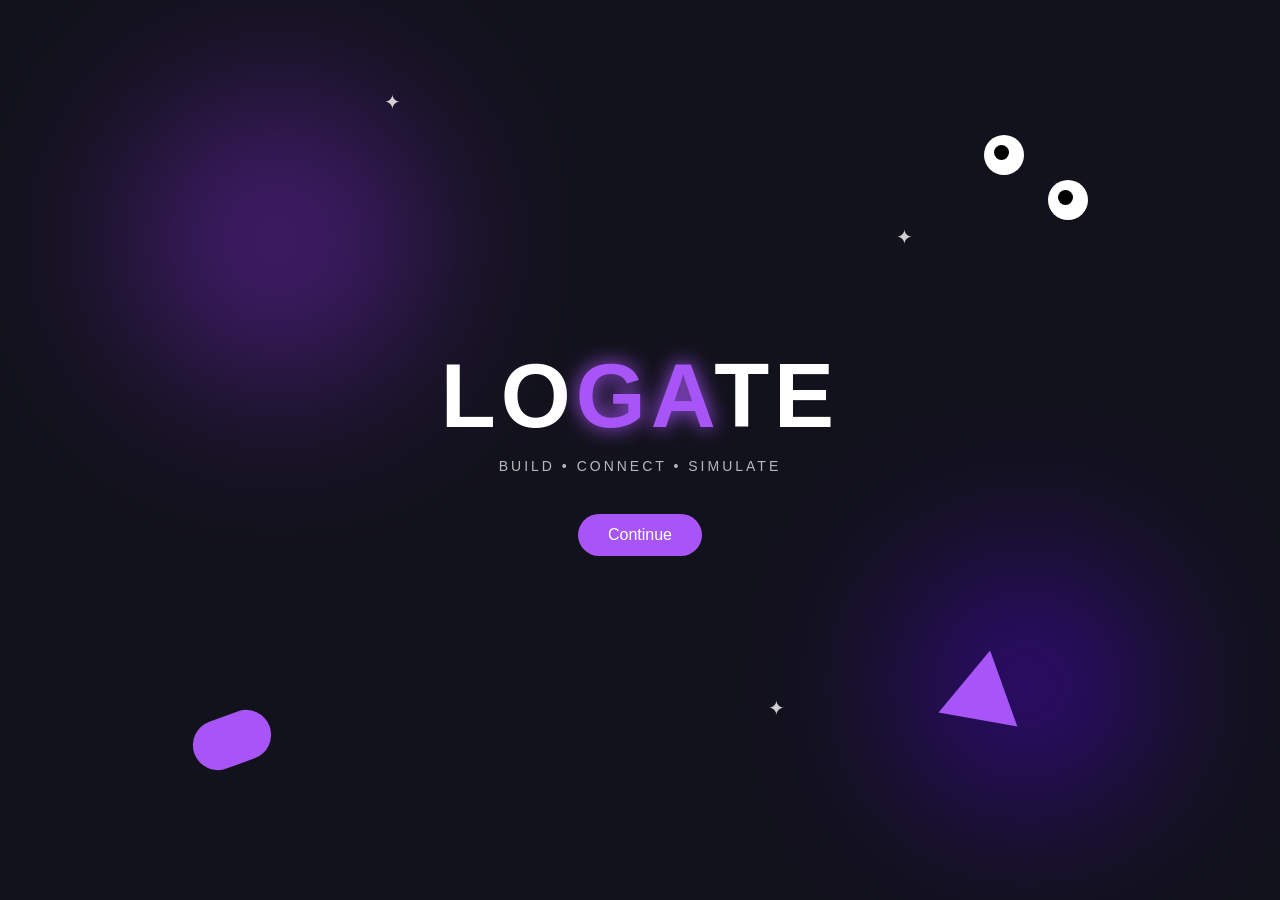
<file: index.html>
<!DOCTYPE html>
<html>
<head>
<title>LOGATE</title>

<style>
*{
    margin:0;
    padding:0;
    box-sizing:border-box;
    font-family:'Segoe UI', sans-serif;
}

body{
    height:100vh;
    background:#12121c;
    overflow:hidden;
    display:flex;
    justify-content:center;
    align-items:center;
    color:white;
}

/* ===== BACKGROUND DECOR ===== */

.bg-shape{
    position:absolute;
    border-radius:50%;
    filter:blur(80px);
    opacity:0.4;
}

.shape1{
    width:300px;
    height:300px;
    background:#8a2be2;
    top:10%;
    left:10%;
}

.shape2{
    width:250px;
    height:250px;
    background:#5f00ff;
    bottom:10%;
    right:10%;
}

/* ===== STARS ===== */

.star{
    position:absolute;
    color:white;
    font-size:20px;
    opacity:0.8;
    animation: blink 2s infinite alternate;
}

@keyframes blink{
    from{opacity:0.3;}
    to{opacity:1;}
}

/* ===== MAIN CONTAINER ===== */

.container{
    text-align:center;
    z-index:2;
    animation: float 3s ease-in-out infinite alternate;
}

@keyframes float{
    from{ transform:translateY(0);}
    to{ transform:translateY(-15px);}
}

/* ===== LOGO STYLE ===== */

.logo{
    font-size:90px;
    font-weight:900;
    letter-spacing:5px;
}

.logo span{
    color:#a855f7;
    text-shadow:0 0 20px #a855f7;
}

/* ===== TAGLINE ===== */

.tagline{
    margin-top:10px;
    font-size:14px;
    letter-spacing:3px;
    opacity:0.7;
}

/* ===== BUTTON ===== */

button{
    margin-top:40px;
    padding:12px 30px;
    border:none;
    border-radius:30px;
    background:#a855f7;
    color:white;
    font-size:16px;
    cursor:pointer;
    transition:0.3s;
}

button:hover{
    transform:scale(1.1);
    box-shadow:0 0 20px #a855f7;
}

/* ===== FUN ELEMENTS ===== */

/* Eyes */
.eye{
    position:absolute;
    width:40px;
    height:40px;
    background:white;
    border-radius:50%;
}

.eye::after{
    content:'';
    position:absolute;
    width:15px;
    height:15px;
    background:black;
    border-radius:50%;
    top:10px;
    left:10px;
}

.eye1{ top:15%; right:20%; }
.eye2{ top:20%; right:15%; }

/* Blob shape */
.blob{
    position:absolute;
    width:80px;
    height:50px;
    background:#a855f7;
    border-radius:40px;
    bottom:15%;
    left:15%;
    transform:rotate(-20deg);
}

/* Cat-like triangle */
.cat{
    position:absolute;
    width:0;
    height:0;
    border-left:40px solid transparent;
    border-right:40px solid transparent;
    border-bottom:70px solid #a855f7;
    bottom:20%;
    right:20%;
    transform:rotate(10deg);
}

</style>
</head>

<body>

<!-- Background glow -->
<div class="bg-shape shape1"></div>
<div class="bg-shape shape2"></div>

<!-- Stars -->
<div class="star" style="top:10%; left:30%;">✦</div>
<div class="star" style="top:25%; left:70%;">✦</div>
<div class="star" style="bottom:20%; left:60%;">✦</div>

<!-- Fun elements -->
<div class="eye eye1"></div>
<div class="eye eye2"></div>
<div class="blob"></div>
<div class="cat"></div>

<!-- Main -->
<div class="container">
    <div class="logo">
        LO<span>GA</span>TE
    </div>

    <div class="tagline">
        BUILD • CONNECT • SIMULATE
    </div>

    <button onclick="goToLogin()">Continue</button>
</div>

<script>
function goToLogin(){
    window.location.href = "login.html";
}
</script>

</body>
</html>
</file>
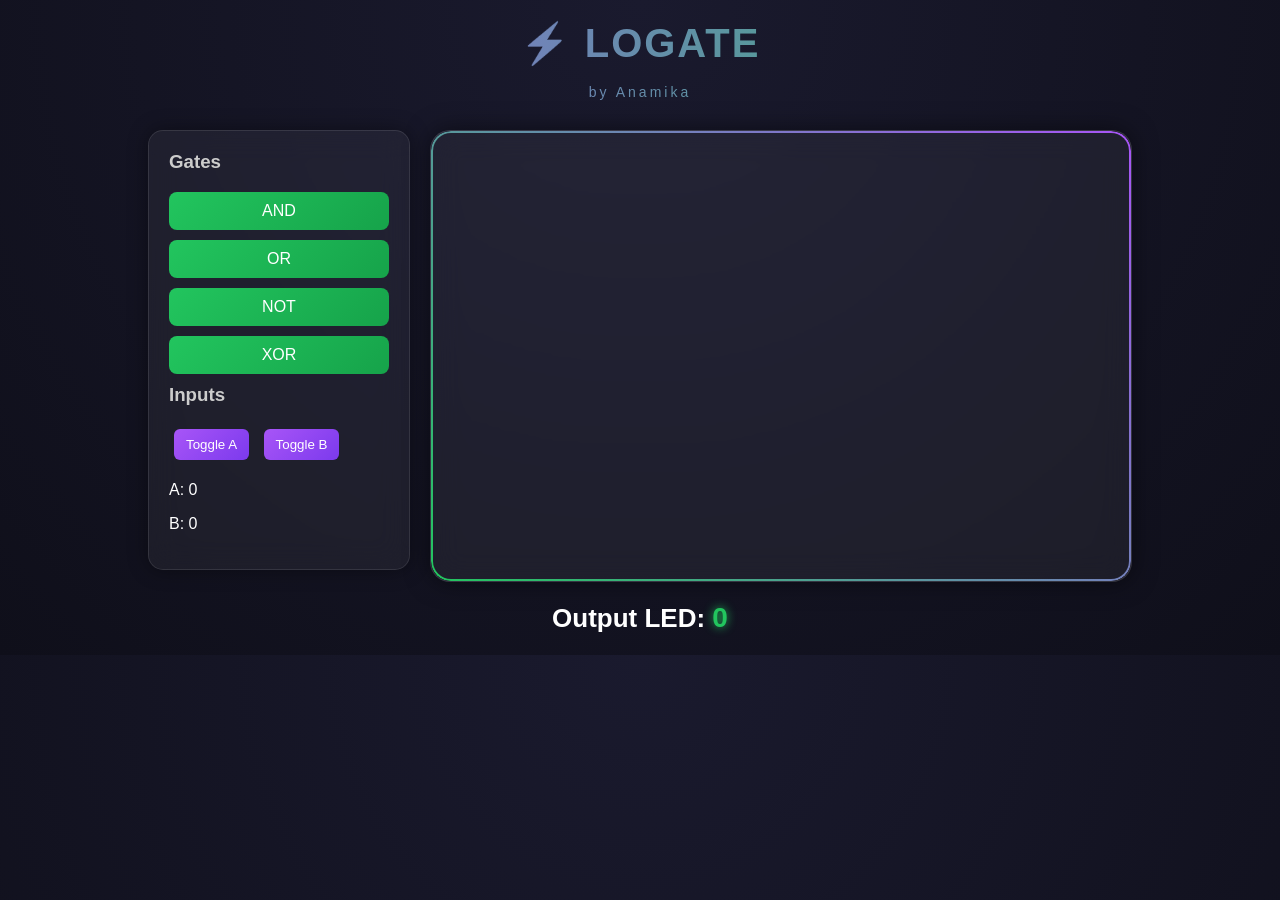
<file: simulator.html>
<!DOCTYPE html>

<html>
<head>
<title>Logic Gate Simulator</title>
<link rel="stylesheet" href="style.css">
</head>

<body>

<h1>⚡ LOGATE</h1>
<p class="brand">by Anamika</p>

<div class="container">

<!-- TOOLBOX -->

<div class="toolbox">
<h3>Gates</h3>

<div class="gate" draggable="true" data-type="AND">AND</div>
<div class="gate" draggable="true" data-type="OR">OR</div>
<div class="gate" draggable="true" data-type="NOT">NOT</div>
<div class="gate" draggable="true" data-type="XOR">XOR</div>

<h3>Inputs</h3>

<button onclick="toggleInput('A')">Toggle A</button> <button onclick="toggleInput('B')">Toggle B</button>

<p>A: <span id="A">0</span></p>
<p>B: <span id="B">0</span></p>

</div>

<!-- WORKSPACE -->

<div id="workspace">

<!-- 🔌 WIRE LAYER -->

<svg id="wireLayer"></svg>

</div>

</div>

<h2>Output LED: <span id="output">0</span></h2>

<!-- ✅ Correct script order -->

<script src="gates.js"></script>

<script src="script.js"></script>

</body>
</html>
</file>
<file: style.css>
/* ================= GLOBAL ================= */

body{
    margin:0;
    font-family: 'Poppins', sans-serif;
    background: radial-gradient(circle at top, #1a1a2e, #0f0f1a);
    color:white;
}

/* ================= HEADER ================= */

h1{
    text-align:center;
    margin-top:20px;
    font-size:40px;
    letter-spacing:2px;
    background: linear-gradient(90deg, #a855f7, #22c55e);
    -webkit-background-clip: text;
    -webkit-text-fill-color: transparent;
}

/* ================= MAIN LAYOUT ================= */

.container{
    display:flex;
    justify-content:center;
    align-items:flex-start;
    margin-top:30px;
    gap:20px;
}

/* ================= TOOLBOX ================= */

.toolbox{
    width:220px;
    background: rgba(255,255,255,0.05);
    backdrop-filter: blur(15px);
    padding:20px;
    border-radius:15px;
    box-shadow: 0 0 20px rgba(0,0,0,0.4);
    border:1px solid rgba(255,255,255,0.1);
}

.toolbox h3{
    margin-top:0;
    color:#ccc;
}

/* GATE BUTTONS */

.gate{
    background: linear-gradient(135deg, #22c55e, #16a34a);
    color:white;
    padding:10px;
    margin:10px 0;
    border-radius:8px;
    cursor:grab;
    text-align:center;
    transition:0.3s;
}

.gate:hover{
    transform:scale(1.05);
    box-shadow:0 0 10px #22c55e;
}

/* INPUT BUTTONS */

button{
    background: linear-gradient(135deg, #a855f7, #7c3aed);
    border:none;
    color:white;
    padding:8px 12px;
    margin:5px;
    border-radius:6px;
    cursor:pointer;
    transition:0.3s;
}

button:hover{
    transform:scale(1.05);
    box-shadow:0 0 10px #a855f7;
}

/* ================= WORKSPACE ================= */

#workspace{
    width:700px;
    height:450px;
    background: rgba(255,255,255,0.05);
    backdrop-filter: blur(15px);
    border-radius:20px;
    border:1px solid rgba(255,255,255,0.1);
    position:relative;
    overflow:hidden;
    box-shadow:0 0 25px rgba(0,0,0,0.5);
}

/* glowing border */
#workspace::before{
    content:"";
    position:absolute;
    inset:0;
    border-radius:20px;
    padding:2px;
    background: linear-gradient(45deg, #22c55e, #a855f7);
    -webkit-mask: 
        linear-gradient(#000 0 0) content-box, 
        linear-gradient(#000 0 0);
    -webkit-mask-composite: xor;
    mask-composite: exclude;
    pointer-events:none;
}

/* ================= 🔌 WIRE LAYER FIX ================= */

#wireLayer{
    position:absolute;
    top:0;
    left:0;
    width:100%;
    height:100%;
    pointer-events:none;
    z-index:4; /* 🔥 ABOVE background, BELOW pins */
}

/* ================= WIRES ================= */

.wire{
    stroke: #ff3b3b;
    stroke-width:3;
    filter: drop-shadow(0 0 8px #ff0000);
}

/* ================= GATES ================= */

.gateNode{
    position:absolute;
    width:80px;
    height:50px;
    cursor:move;
    z-index:2;
    transition:0.2s;
}

.gateNode:hover{
    transform:scale(1.05);
}

/* ================= PINS ================= */

.pin{
    width:12px;
    height:12px;
    border-radius:50%;
    position:absolute;
    z-index:5; /* 🔥 ABOVE wires */
    cursor:pointer;
}

/* INPUT PIN (RED) */
.input{
    left:-6px;
    background:#ff4d4d;
    box-shadow:0 0 8px red;
}

/* OUTPUT PIN (GREEN) */
.output{
    right:-6px;
    background:#22c55e;
    box-shadow:0 0 8px #22c55e;
}

/* ================= OUTPUT DISPLAY ================= */

h2{
    text-align:center;
    margin-top:20px;
    font-size:26px;
}

#output{
    color:#22c55e;
    font-weight:bold;
    font-size:28px;
    text-shadow:0 0 10px #22c55e;
}
.brand{
    text-align:center;
    margin-top:-10px;
    margin-bottom:20px;
    font-size:14px;
    letter-spacing:3px;
    background: linear-gradient(90deg, #a855f7, #22c55e);
    -webkit-background-clip: text;
    -webkit-text-fill-color: transparent;
}
</file>
